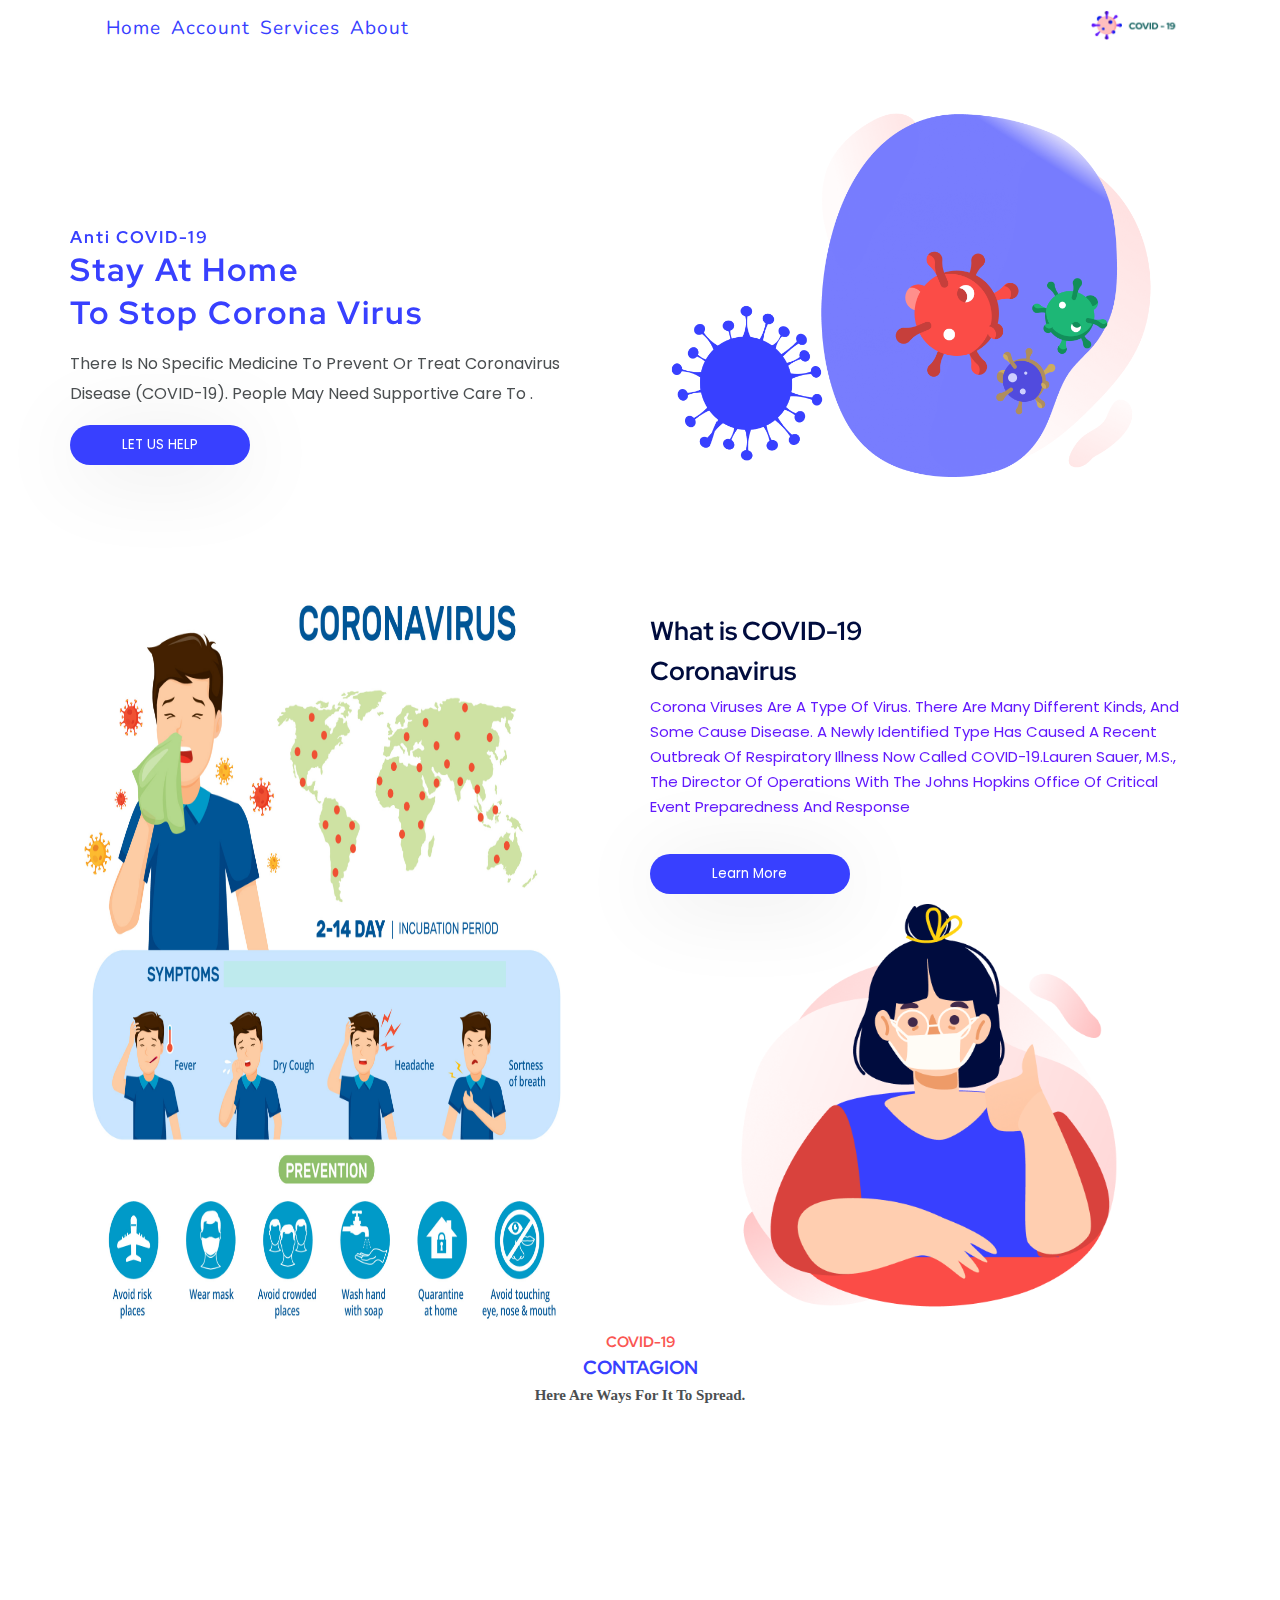
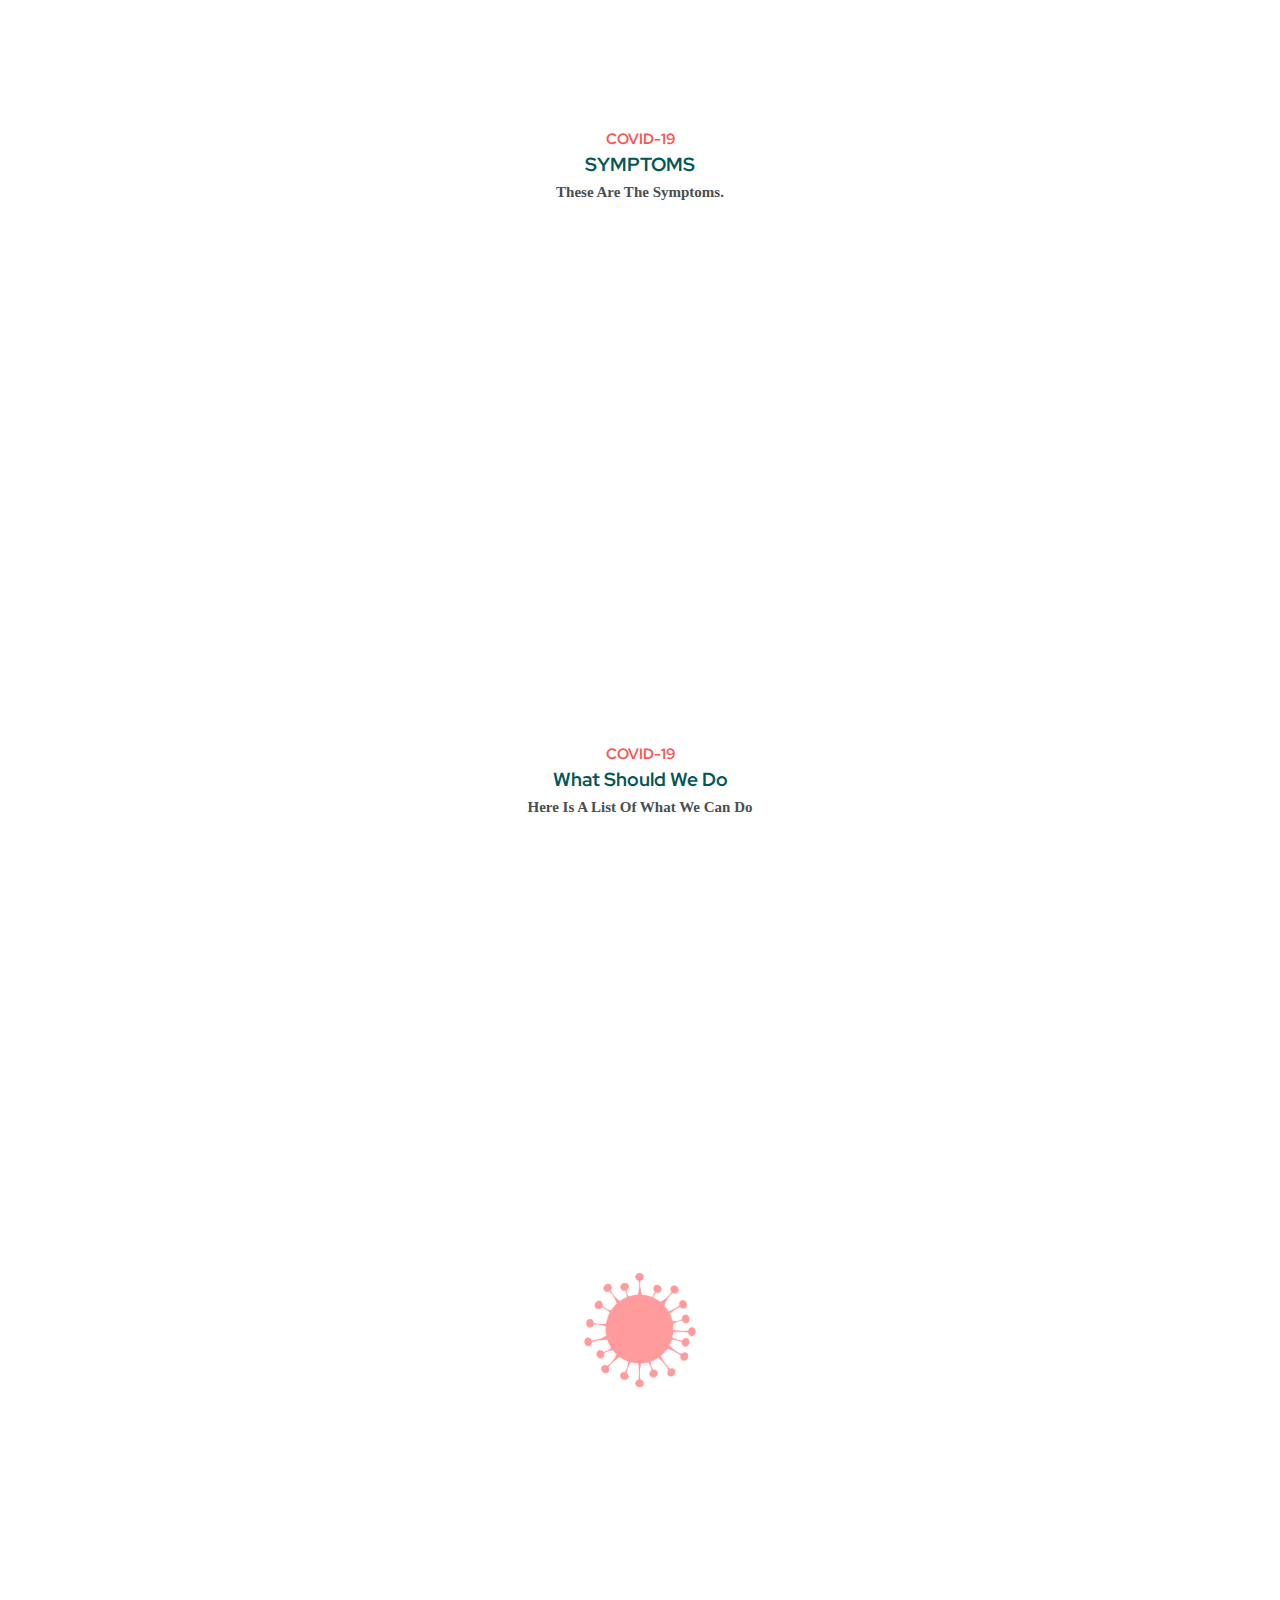
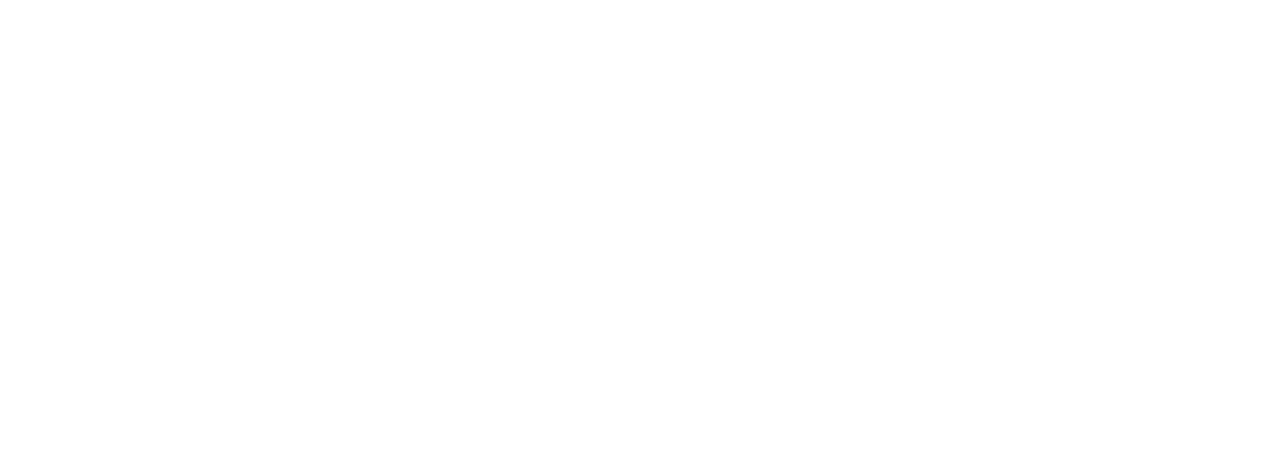
<file: index.html>
<!DOCTYPE html>
<html lang="en">
<head>
    <meta charset="UTF-8">
    <meta name="viewport" content="width=device-width, initial-scale=1.0">
    <link href="https://unpkg.com/aos@2.3.1/dist/aos.css" rel="stylesheet">
    <script src="https://unpkg.com/aos@2.3.1/dist/aos.js"></script>
    <title>Covid</title>
    <link rel="stylesheet" href="style.css">
    <link href="https://fonts.googleapis.com/css?family=Nunito|Poppins|Red+Hat+Display&display=swap" rel="stylesheet">
</head>
<body>
    
    <header>
        <nav>
            <ul class="navbar" id="navbar-toggle">
                <li><a href="#"> Home</a></li>
                <li><a href="#">Account</a></li>
                <li><a href="#">Services</a></li>
                <li><a href="#">About</a></li>
                
            </ul>
            <a class="menu" href="javascript:;" onclick="toggleDropdown()"><img src="image/chevron right.png" alt=""></a>
            <a class="menu2" href="javascript:;" onclick="toggleDropdown()"><img src="image/icon-close.svg" alt="Icon"></a>
        
            <div class="viro">
                <img class="viro-img" src="image/Logo.jpg" alt="">
                
            </div>

        </nav>
         

            
    </header>

    <section class="flexo">
        <div class="flexo-first" data-aos="fade-right" data-aos-offset="500" data-aos-easing="ease-in-sine" data-aos-duration="1200">
            <div class="flexo-first-text">

                <p class="t">Anti COVID-19</p>
                <h1  class="t">Stay At Home</h1>
                <h1 class="t last">To Stop Corona Virus</h1>

                <p class="f">There is no specific medicine to prevent or treat coronavirus disease (COVID-19). People may need supportive care to .</p>
            </div>
            <button class="flexo-first-button">LET US HELP</button>
          

        </div>
        <div class="flexo-second" data-aos="zoom-in-left" data-aos-offset="500" data-aos-easing="ease-in-sine" data-aos-duration="1200" >

            <img class="flexo-img" src="image/head_covid_sign.png" alt="">

        </div>
    </section>

    <section class="sec2">
        <div class="firsto" data-aos="flip-right" data-aos-easing="ease-in-sine" data-aos-duration="1200">
            <img src="image/covid_banners.png" alt="">
        </div>
 
        <div class="secondo"data-aos="zoom-in-left" data-aos-easing="ease-in-sine" data-aos-duration="1200"  >
            <div class="secondo-text">
                <h4 class="e">What is COVID-19</h4>
                <h3 class="e last">Coronavirus</h3>

                <p class="r">Corona viruses are a type of virus. There are many different kinds, and some cause disease. A newly identified type has caused a recent outbreak of respiratory illness now called COVID-19.Lauren Sauer, M.S., the director of operations with the Johns Hopkins Office of Critical Event Preparedness and Response</p>
            </div>

            <button class="secondo-btn">Learn More</button>

            <div class="secondo-img">
                <img src="image/covid_3.png" alt="">
            </div>

        </div>
    </section>

    <section class="sec3">
        <div class="sec3-text">
            <p class="pop">COVID-19</p>
            <h3>CONTAGION</h3>
            <p class="sec3p">Here are ways for it to spread.</p>
        </div>

        <div class="sec3-img">
            <div class="imgo"data-aos="fade-right" data-aos-easing="ease-in-sine" data-aos-duration="1200" >
                <img src="image/air_transmission.png" alt="">
            </div>
            <div class="imgo two"data-aos="flip-right" data-aos-easing="ease-in-sine" data-aos-duration="1200" >
                <img src="image/human_hands.png" alt="">
            </div>
            <div class="imgo three"data-aos="fade-left" data-aos-easing="ease-in-sine" data-aos-duration="1200" >
                <img src="image/Nose rag.png" alt="">
            </div>

        </div>
    </section>

    <section class="sec4">
        <div class="sec4-text">
            <p class="pop">COVID-19</p>
            <h3>SYMPTOMS</h3>
            <p class="sec3p">These are the symptoms.</p>
        </div>

        <div class="sec4-img"data-aos="flip-up" data-aos-easing="ease-in-sine" data-aos-duration="1200" >
            <img src="image/Group 15444.png" alt="">
      
        </div>
    </section>

    <section class="sec5">
        <div class="sec4-text">
            <p class="pop">COVID-19</p>
            <h3>What Should We Do</h3>
            <p class="sec3p">Here is a list of what we can do</p>
        </div>
        <div class="sec-c">

            <div class="row1" data-aos="fade-right" data-aos-easing="ease-in-sine" data-aos-duration="1200" >
                <div class="firstwrite">
                    <h1>01</h1>
                    <h2>Wear Masks</h2>
                </div>

                <p class="cont">Avoid touching eyes, nose and mouth. Why? Hands touch many surfaces and can pick up viruses. Once contaminated, hands can transfer the virus to your eyes, nose or mouth. From there, the virus can enter your body and infect you</p>
                
                <div class="sec-c-img" >
                    <img src="image/mask_girl.png" alt="">
                </div>


            </div>

            <div class="row2" data-aos="fade-left" data-aos-easing="ease-in-sine" data-aos-duration="1200">
                    <div class="firstwrite">
                            <h1>02</h1>
                            <h2>Wash Your Hands</h2>
                    </div>

                    <p class="cont">Regularly and thoroughly clean your hands with an alcohol-based hand rub or wash them with soap and water. Why? Washing your hands with soap and water or using alcohol-based hand rub kills viruses that may be on your hands</p>
                    
                    <div class="sec-c-img">
                        <img src="image/mask_girl2.png" alt="">
                    </div>
            </div>
    

        </div>
       
    </section>

    <section class="sec5">
        <div class="seca-img">
            <img src="image/covid_6.png" alt="">
        </div>
        <div class="sec-c">

            <div class="row1" data-aos="fade-up" data-aos-easing="ease-in-sine" data-aos-duration="1200">
                <div class="firstwrite">
                    <h1>03</h1>
                    <h2>Use Nose Rag</h2>
                </div>

                <p class="cont"> Cover your mouth and nose with your bent elbow or tissue when you cough or sneeze. Then dispose of the used tissue immediately and wash your hands.</p>
                
                <div class="sec-c-img">
                    <img src="image/mask_girl4.png" alt="">
                </div>


            </div>

            <div class="row2" data-aos="fade-left" data-aos-easing="ease-in-sine" data-aos-duration="1200">
                    <div class="firstwrite">
                            <h1>04</h1>
                            <h2>Avoid Contact</h2>
                    </div>

                    <p class="cont">Avoid going to crowded places. Why? Where people come together in crowds, you are more likely to come into close contact with someone that has COIVD-19 and it is more difficult to maintain physical distance of 1 metre (3 feet) </p>
                    
                    <div class="sec-c-img">
                        <img src="image/mask_girl6.png" alt="">
                    </div>
            </div>
    

        </div>
       
    </section>

    <script>
        AOS.init()
    </script>
</body>
</html>
</file>
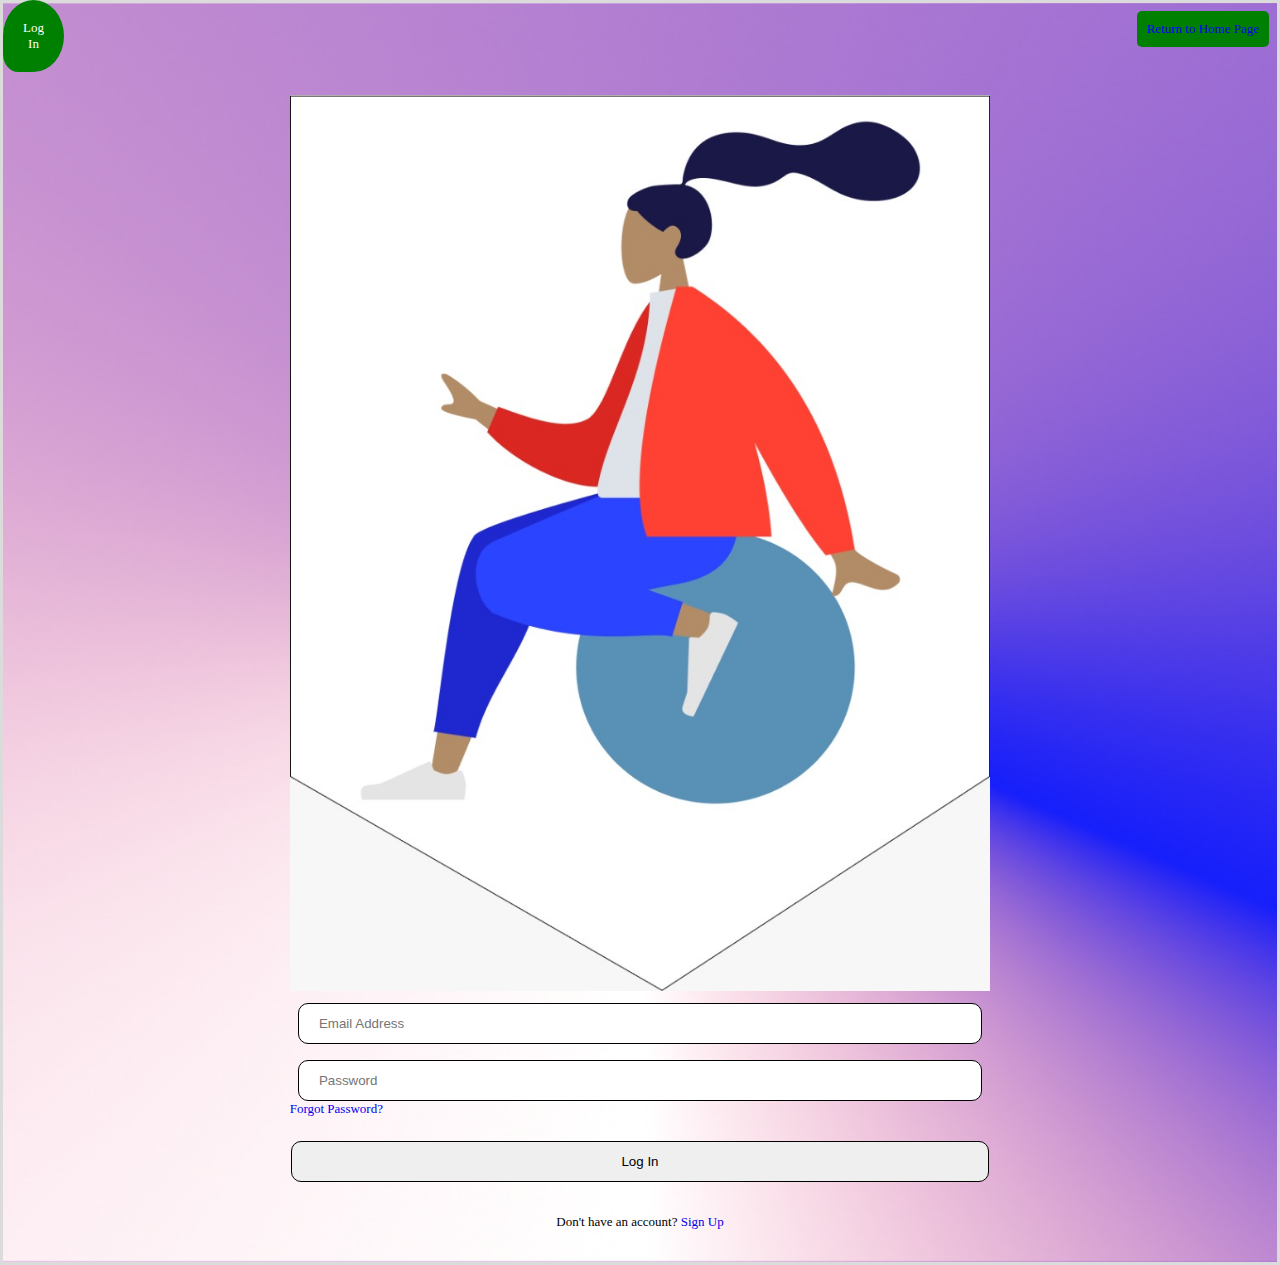
<file: Login.html>
<!DOCTYPE html>
<html lang="en">
<head>
  <title>Covid19 Login Page</title>
<meta name="viewport" content="width=device-width, initial-scale=1.0">
<meta charset="utf-8">
<link rel="shortcut icon" href="mylogo.jpg" type="image/X-icon" >
<link rel="stylesheet" href="Login.css">
</head>

<body>

<section>
  <div class="return"><a href="#">Return to Home Page</a></div>
</section>

<section>
  <div class="log">Log <br> In</div>
</section> 

<section>
  <div class="reg1"><img class="reg2" src="reg.jpg" /></div>
</section> 
 
<form>
  <div class="the_email"><input type="email" placeholder="Email Address" required/></div>
  <div class="the_password" required><input type="password" placeholder="Password"/></div>
  <div class="forgot"><a href="#">Forgot Password?</a></div>
  <div class="the_button"><input type="submit" value="Log In" /></div>
  <div class="account">Don't have an account? <a href="#">Sign Up</a></div>
</form> 
 
</body>
</html>
</file>
<file: style.css>
*{
    margin: 0px;
    padding: 0px;
    scroll-behavior: smooth;
}

body{
    
}

header{
    
    margin-bottom: 10px;
}


a.menu,a.menu2{
    display: none;
}
nav{
    display: flex;
    justify-content: space-between;
    width: 85%;
    margin: 10px auto;
    flex-wrap: wrap;
}
nav ul {
    display: flex;
    flex-wrap: wrap;
    

}
.navbar{
    padding: 5px;
    

}
nav ul li{
    list-style: none;
}
nav ul li a{
    text-decoration: none;
    color: #3840FF ;
    margin: 0 5px;
    letter-spacing: 1px;
    font-size: 19px;
    font-family: 'Nunito', sans-serif;
    
}
nav ul li a:hover{
    text-decoration: underline;

}

section{
    max-width: 1140px;
    width: 90%;
    display: flex;
    margin: auto; 
    flex-wrap: wrap;
}
.flexo,.sec2{
    justify-content: space-between;

}
.sec5{
    margin-top: 45px;
}
.sec-c{
    width: 100%;
    display: flex;
    justify-content: space-between;
    flex-wrap: wrap;
}
.row1,.row2{
    width: 45%;
}
.firstwrite{
    display: flex;
   margin-bottom: 15px;
}
.firstwrite h1{
    background-color: rgba(250,86,82,0.15) ;
    color: #FA5652;
    padding: 10px;
    text-align: center;
    border-radius: 50%;
    margin-right: 30px;
    font-family: 'Red Hat Display', sans-serif;
}
.sec5 .sec4-text{
    margin-bottom: 20px;
}
.firstwrite h2{
    color: #035755;
    font-weight: 500;
    font-family: 'Poppins', sans-serif;
}
.cont{
    font-style: normal;
    font-weight: normal;
    font-family: 'Poppins', sans-serif;
    text-transform: capitalize;
    color: #4B4F51;
    line-height: 20px;
    margin-bottom: 25px;
    margin-left: 30px;
    width: 80%;
}
.sec-c-img{
    width: 70%; 
    margin: auto;
}
.sec-c-img img{
    width: 100%;
    height: 100%; 
}
.flexo-first{
    width: 45%;
    padding-top: 170px;
}
.flexo-first-text{
    width: 100%;
}
.t{
    color: #3840FF;
    font-style: normal;
    font-weight: bold;
    font-weight: bolder;
    font-size: 17px;
    letter-spacing: 2px;
    font-family: 'Nunito', sans-serif;
    font-family: 'Red Hat Display', sans-serif;
    
}
.t.last{
    margin-bottom: 15px;
}
h1.t{
    font-size: 32px;
}
.f{
    font-family: 'Poppins', sans-serif;
    text-transform: capitalize;
    color: #4B4F51;
    line-height: 190%;
    margin-bottom: 15px;
}

button{
    
    background: #3840FF;
    box-shadow: 0px 8px 87px rgba(0, 0, 0, 0.1);
    border-radius: 55px;
    padding: 10px 0;
    width: 35%;
    border: transparent;
    color: white;
    cursor: pointer;
    transition: 0.2s ease-in-out;
    font-family: 'Poppins', sans-serif;


}

button:hover {
    transform: scale(1.1); 
}
.flexo-second{
    width: 50%;
}
.flexo-img{
    width: 100%;
    height: 100%;
}

.sec2{
    margin-top: 35px;
    width: 95%;
}

.firsto{
    width: 45%;
}
.firsto img{
    width: 100%;
    height: 100%;
}

.secondo{
    width: 50%;
}
.secondo-text{
    padding: 10px;
    padding-top: 30px;
}
.secondo-btn{
    margin: 10px;
}

.e{
    margin-bottom: 5px;
    font-family: 'Red Hat Display', sans-serif; 
    font-style: normal;
    font-weight: bold;
    font-size: 26px;
    line-height: 35px;
    color: #000C3E;
}
.r{
    
    font-family: 'Poppins', sans-serif;
    font-style: normal;
    font-weight: normal;
    font-size: 15px;
    line-height: 25px;
    text-transform: capitalize;
    color: #631AFD;
    width: 100%;
    margin-bottom: 15px;
}
.secondo-img{
    width: 70%;
    margin: auto;
}
.secondo-img img{
    width: 100%;
    height: 100%;
}
.viro-img{
    height: 30px;
}

.sec3{
    margin-top: 15px;
}

.sec3-text,.sec4-text{
    width: 50%;
    margin: auto;
    text-align: center;
}
.sec3p{
    font-family: 'Segoe UI';
    font-style: normal;
    font-weight: bold;
    font-size: 15px;
    line-height: 20px;
    text-transform: capitalize;
    color: #4B4F51;
}
.pop{
    font-family: 'Red Hat Display', sans-serif; 
    font-style: normal;
    font-weight: bold;
    font-size: 15px;
    line-height: 15px;
    color: #FA5652;
    margin-bottom: 5px;
}

.sec3-text h3{
    font-family: 'Red Hat Display', sans-serif; 
    color: #3840FF;
    margin-bottom: 5px;
}
.sec4-text h3{
    font-family: 'Red Hat Display', sans-serif; 
    color: #035755;
    margin-bottom: 5px;
}

.sec3-img{
    margin: auto;
    width: 80%;
    display: flex;
    flex-wrap: wrap;
    
}

.sec4-img{
    margin: auto;
    width: 80%;  
    height: 500px;
}

.sec4-img img{
    width: 100%;
    height: 100%;
}

.imgo{
    width: 30%;
}
.imgo img{
    width: 100%;
    height: 100%;
    margin-left: 15px;
}

.imgo.two,.imgo.three{
    margin-top: -15px;
}


.seca-img{
    
        width: 10%;
        margin: auto;
       margin-top: -150px;
}
.seca-img img{
    width: 100%;
    height: 100%;
}




























@media(max-width:768px){
    /*a.menu {
        display: block;
    }
    .navbar{
        display: none;
    }*/
    .row1,.row2{
        width: 100%;
    }
    .row1{
        margin-top: 15px;
        margin-bottom: 20px;
    }
    .sec-c-img{
        width: 60%;
        margin: auto;
    }
    .imgo{
        width: 100%;
    }
    .sec3{
        margin-top: 20px;
    }
    .imgo img{
        margin-left: 0px;
    }
    .sec4-img{
        width: 100%;
    }
    .sec3-text,.sec4-text{
        width: 100%;
        margin: auto;
        text-align: center;
    }
    
   

    .navbar.responsive {
        display: block;
    }

    .navbar.responsive {
        flex-direction: column;
        width: 160px;
        background: rgba(0, 0, 0, 0.75);
        z-index: 1;
        padding: 20px;
        padding-bottom: 50px;
        padding-top: 10px;
        position: absolute;
        left: 50px;
        
    }
    .flexo-first{
        width: 100%;
        padding-top: 70px;
    }
    .flexo-second{
        width: 100%;
    }
    .firsto,.secondo{
        width: 100%;
    }
    .sec2{
        flex-wrap: wrap-reverse;
    }
    .firsto{
        margin-top: 20px;
    }

    .sec4-img{  
        height: 250px;
    }
   
    

}

@media(max-width:519px){
    nav ul li a{
    
        margin: 0 3px;
        
        font-size: 12px;
        
        
    }
    
}
@media(max-width:378px){
    nav ul li a{
    
        margin: 0 3px;
        
        font-size: 9px;
        
        
    }
}
</file>
<file: Login.css>
html{
		height:auto;
		border:3px solid #dbdbdb;
		font-size:13px;
		}
body{
		padding:0;
		margin:0;
		background-image:url(background_2.png);
		background-size:cover;
		background-repea:no-repeat;
		background-position:center;
		}
.reg1{
		width:60%;
		height:40%;
		borde:2px solid #dbdbdb;
		margin:3pc auto .5pc auto;
		}
.reg2{
		width:100%;
		}
.the_email,.the_button,.the_password{
		width:80%;
		margin:auto;
		}
input[type="email"],input[type="password"]{
		display: block;
		margin:auto auto 1pc auto;
		width:63%;
		padding:12px 20px;
		border-radius:10px;
		border:1px solid;
		outline:none;
		}
input[type="submit"]{
		display:block;
		margin:2pc auto auto auto;
		width:78%;
		padding:12px 20px;
		border-radius:10px;
		border:1px solid;
  	}
input[type="email"]:focus,input[type="password"]:focus,input[type="submit"]:focus{
		border:1px solid orange;
		}
input[type="password"]{
		margin:auto;
		}
.forgot{
		margin:auto;
		width:60%;
		}
input[type="submit"],.the_button{
		margin-top:1.5pc;
		}
.account{
		width:65%;
		margin:2pc auto;
		text-align:center;
		}
.return{
		background-color:green;
		width:max-content;
		margin:.5pc .5pc auto auto;
		text-align:right;
		padding:10px;
		border-radius:5px;
		}
.log{
		background-color:green;
		position:absolute;
		top:0px;
		padding:20px;
		border-radius:100% 100% 100% 50%;
		text-align:center;
		color:white;
		}
a{
		text-decoration:none;
		}
a:hover{
		text-decoration:underline;
		}



@media(min-width:768px){		
.reg1{
		width:55%;
		}
input[type="submit"]{
		width:68.5%;
		}	
.forgot{
		width:55%;
		}
	}
</file>
